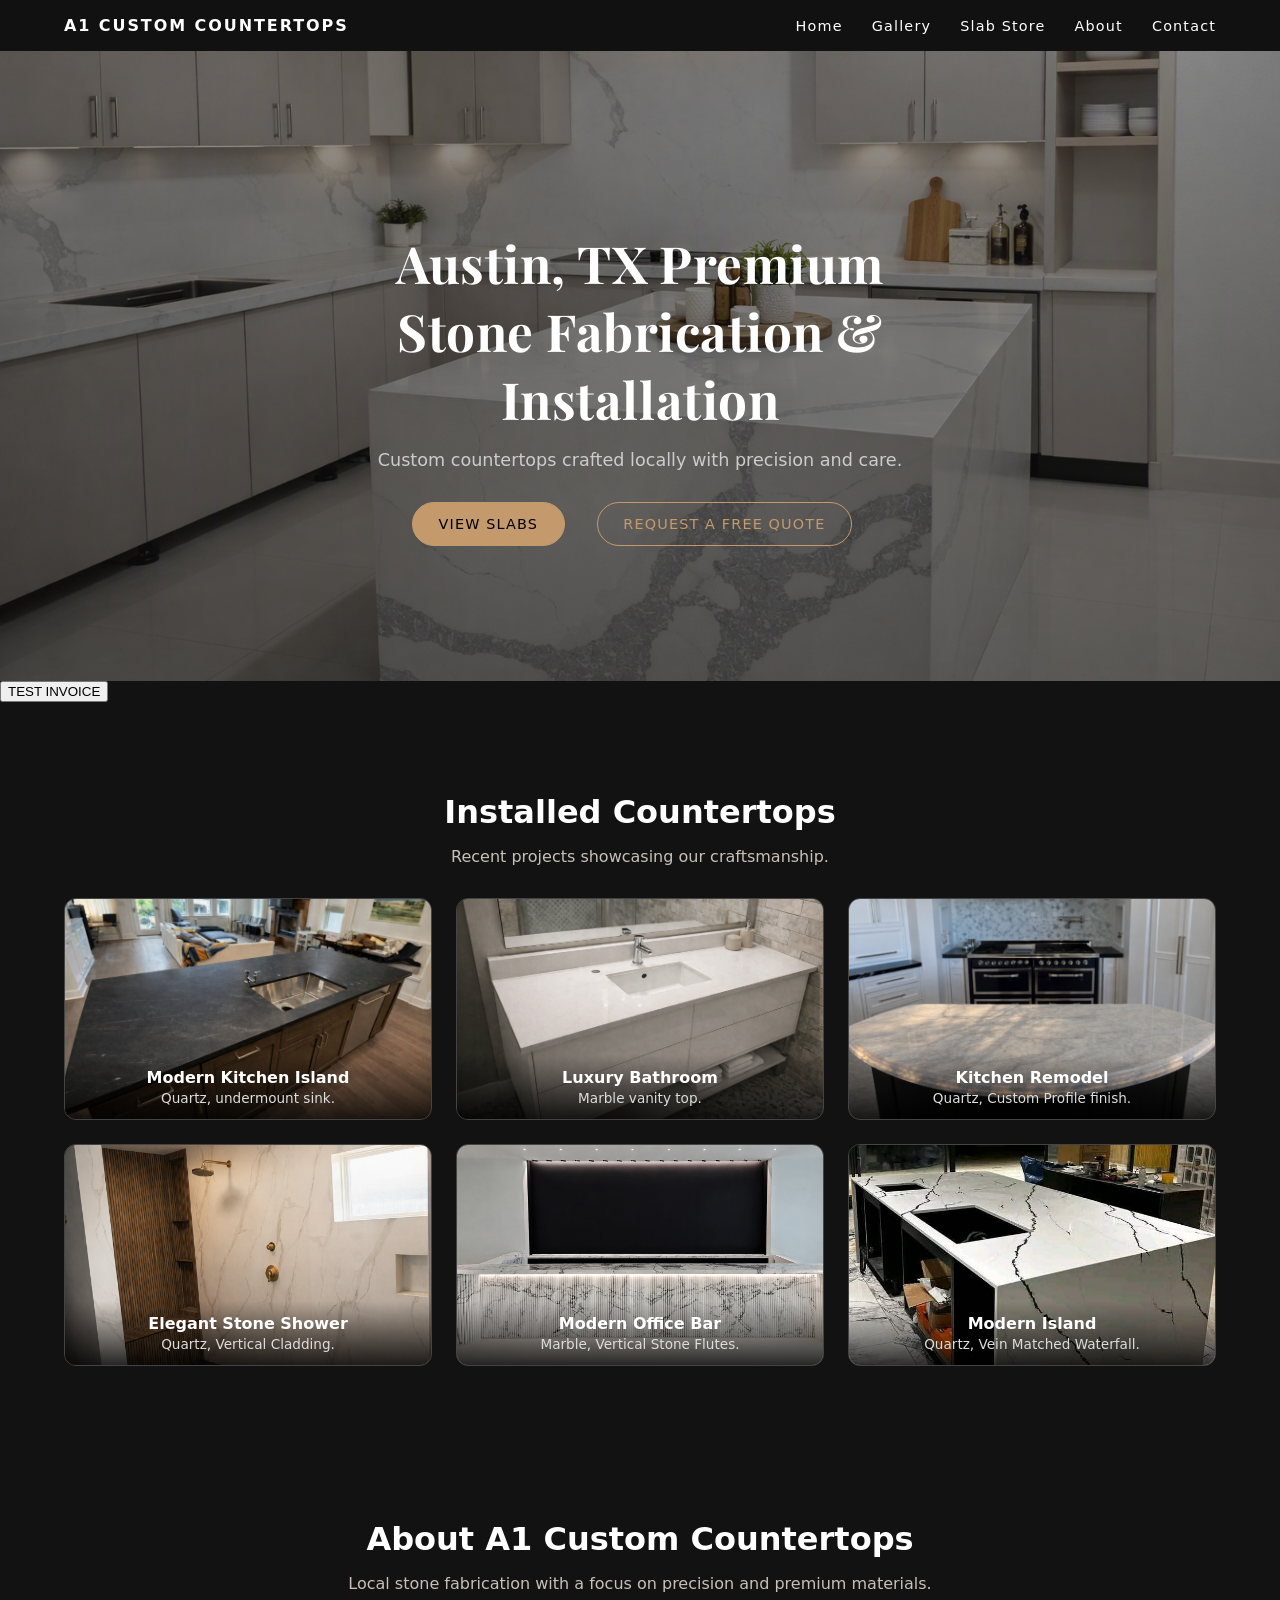
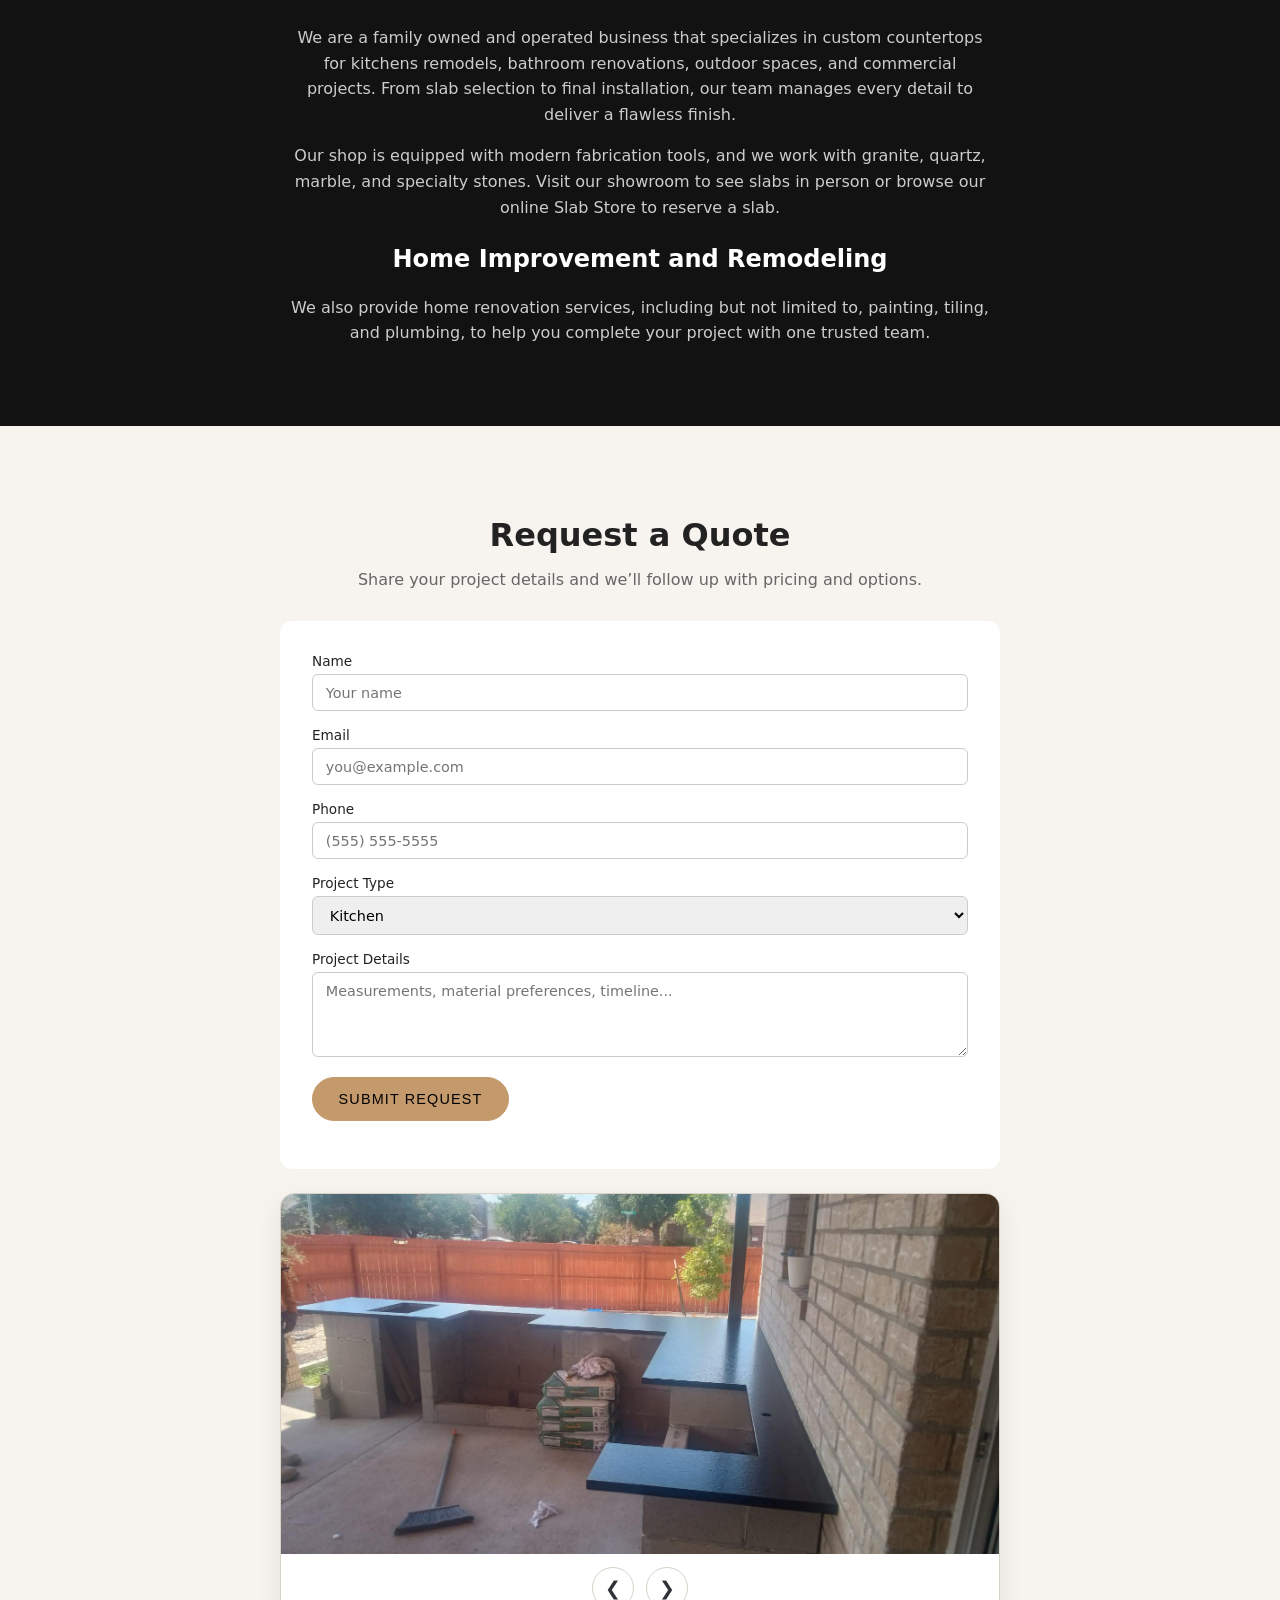
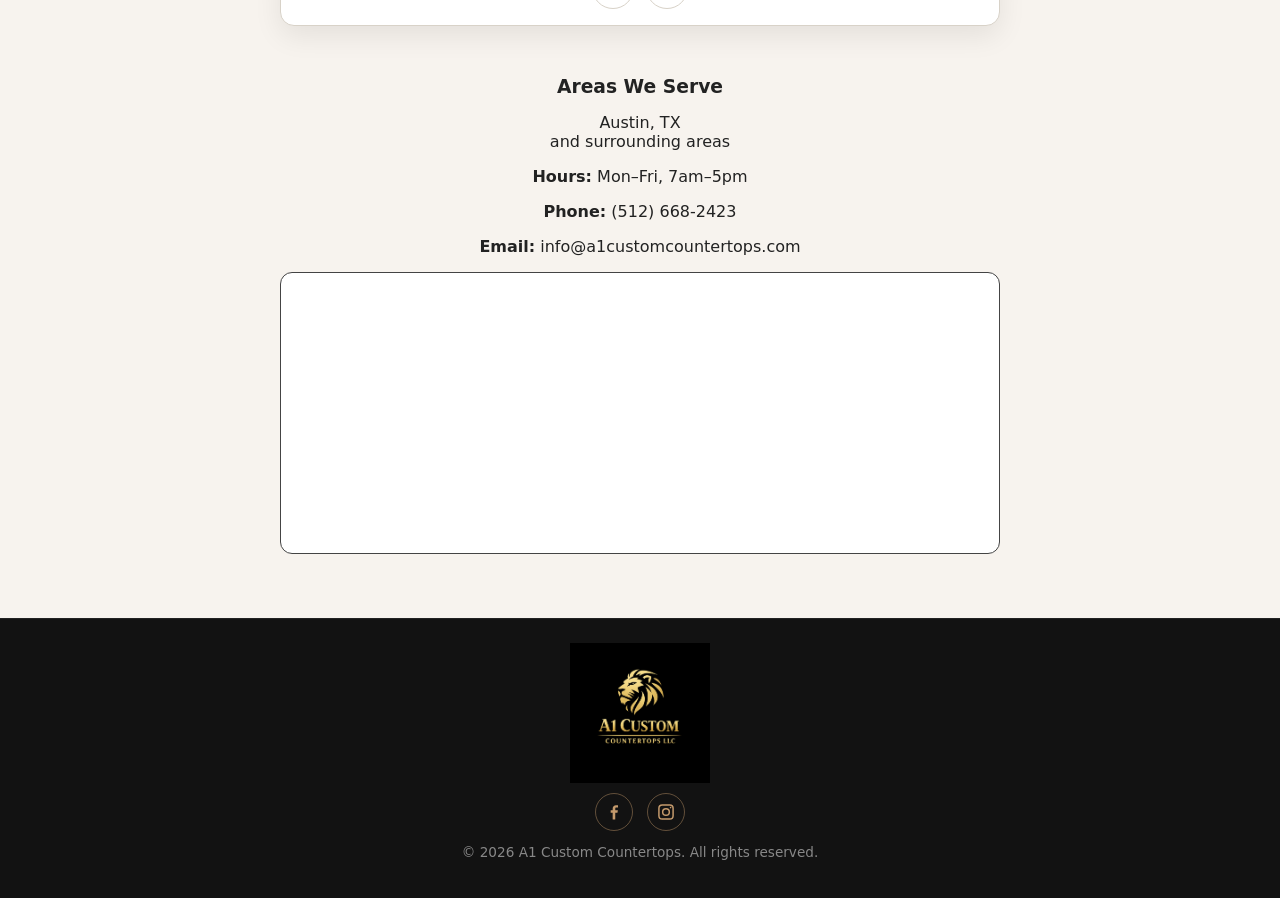
<file: index.html>
<!DOCTYPE html>

<html lang="en">

<head>

    <!-- Google tag (gtag.js) -->
<script async src="https://www.googletagmanager.com/gtag/js?id=G-6W2FTCPQ4C"></script>
<script>
  window.dataLayer = window.dataLayer || [];
  function gtag(){dataLayer.push(arguments);}
  gtag('js', new Date());

  gtag('config', 'G-6W2FTCPQ4C');
</script>

  <meta charset="UTF-8" />

  <title>Custom Countertops in Austin, TX and surrounding areas | A1 Custom Countertops</title>

  <meta name="viewport" content="width=device-width, initial-scale=1.0" />

  <meta name="description" content="Upgrade your Austin or West Austin Kitchen with custom marble, quartz and quartzite countertops. A1 Custom Countertops offers expert fabrication, installation and free quotes." />

  <link rel="preconnect" href="https://fonts.googleapis.com" />

  <link rel="preconnect" href="https://fonts.gstatic.com" crossorigin />

  <link href="https://fonts.googleapis.com/css2?family=Playfair+Display:wght@600;700&display=swap" rel="stylesheet" />

  <link rel="stylesheet" href="styles.css?v=20260824" />

  <script type="application/ld+json">

{

  "@context": "https://schema.org",

  "@type": "HomeAndConstructionBusiness",

  "name": "A1 Custom Countertops",

  "image": "https://a1customcountertopsllc.com/media/Logo.png",

  "url": "https://a1customcountertopsllc.com/",

  "telephone": "+1-512-668-2423",

  "email": "info@a1customcountertops.com",

  "address": {

    "@type": "PostalAddress",

    "streetAddress": "",

    "addressLocality": "Austin",

    "addressRegion": "TX",

    "postalCode": "78746",

    "addressCountry": "US"

  },

  "areaServed": {

    "@type": "City",

    "name": "Austin"

  },

  "openingHoursSpecification": {

    "@type": "OpeningHoursSpecification",

    "dayOfWeek": ["Monday","Tuesday","Wednesday","Thursday","Friday"],

    "opens": "07:00",

    "closes": "17:00"

  },

  "priceRange": "$$",

  "sameAs": [

    "https://share.google/hqin86h10AnTN3Nh5",

    "https://www.facebook.com/people/A1Countertops/61593001374099/#"

  ]

}

</script>

</head>

<body>

  <!-- Header -->

  <header class="site-header">

    <div class="logo">A1 Custom Countertops</div>

    <button class="nav-toggle" type="button" aria-expanded="false" aria-controls="primary-nav">

      <span class="nav-toggle-lines" aria-hidden="true"></span>

      <span class="nav-toggle-label">Menu</span>

    </button>

    <nav class="nav" id="primary-nav" aria-label="Primary">

      <a class="nav-link" href="#home">Home</a>

      <a class="nav-link" href="#gallery">Gallery</a>

      <a class="nav-link" href="store.html">Slab Store</a>

      <a class="nav-link" href="#about">About</a>

      <a class="nav-link" href="#contact">Contact</a>

      <a class="nav-link nav-social-only" href="#footer-social">Social Media</a>

    </nav>

  </header>

 

  <!-- Hero -->

  <section id="home" class="hero">

    <div class="hero-content">

      <h1>Austin, TX Premium Stone Fabrication & Installation</h1>

      <p>Custom countertops crafted locally with precision and care.</p>

      <div class="hero-actions">

        <a href="store.html" class="btn primary">View Slabs</a>

        <a href="#contact" class="btn secondary btn-glow">Request a Free Quote</a>

      </div>

    </div>

  </section>

 

  <!-- Gallery -->
    <a href="countertop-cost-calculator.html"><button>TEST INVOICE</button></a>

  <section id="gallery" class="section">

    <div class="section-header">

      <h2>Installed Countertops</h2>

      <p>Recent projects showcasing our craftsmanship.</p>

    </div>

    <div class="gallery-grid">

      

      <div class="gallery-item" data-category="kitchen">

        <img src="media/Stone-23.png" alt="Kitchen countertop" loading="lazy" decoding="async" width="1200" height="825" />

        <div class="gallery-info">

          <h3>Modern Kitchen Island</h3>

          <p>Quartz, undermount sink.</p>

        </div>

      </div>

      <div class="gallery-item" data-category="bathroom">

        <img src="media/Stone-24.png" alt="Bathroom countertop" loading="lazy" decoding="async" width="1200" height="825" />

        <div class="gallery-info">

          <h3>Luxury Bathroom</h3>

          <p>Marble vanity top.</p>

        </div>

      </div>

      <div class="gallery-item" data-category="outdoor">

        <img src="media/Stone-15.png" alt="Quartz, Custom Profile finish." loading="lazy" decoding="async" width="1200" height="825" />

        <div class="gallery-info">

          <h3>Kitchen Remodel</h3>

          <p>Quartz, Custom Profile finish.</p>

        </div>

      </div>

            <div class="gallery-item" data-category="outdoor">

        <img src="media/Stone-25.png" alt="Quartz, Vertical Cladding." loading="lazy" decoding="async" width="1200" height="825" />

        <div class="gallery-info">

          <h3>Elegant Stone Shower</h3>

          <p>Quartz, Vertical Cladding.</p>

        </div>

      </div>

            <div class="gallery-item" data-category="outdoor">

        <img src="media/Stone-6.png" alt="Marble, Vertical Stone Flutes." loading="lazy" decoding="async" width="1200" height="825" />

        <div class="gallery-info">

          <h3>Modern Office Bar</h3>

          <p>Marble, Vertical Stone Flutes.</p>

        </div>

      </div>

            <div class="gallery-item" data-category="outdoor">

        <img src="media/Stone-4.jpg" alt="Quartz, Vein Matched Waterfall." loading="lazy" decoding="async" width="1200" height="825" />

        <div class="gallery-info">

          <h3>Modern Island</h3>

          <p>Quartz, Vein Matched Waterfall.</p>

        </div>

      </div>

    </div>

  </section>

 

  <!-- About -->

  <section id="about" class="section">

    <div class="section-header">

      <h2>About A1 Custom Countertops</h2>

      <p>Local stone fabrication with a focus on precision and premium materials.</p>

    </div>

    <div class="about-content">

      <p>

        We are a family owned and operated business that specializes in custom countertops for kitchens remodels, bathroom renovations, outdoor spaces,

        and commercial projects. From slab selection to final installation, our team

        manages every detail to deliver a flawless finish.

      </p>

      <p>

        Our shop is equipped with modern fabrication tools, and we work with granite,

        quartz, marble, and specialty stones. Visit our showroom to see slabs in person

        or browse our online Slab Store to reserve a slab.

      </p>

      <h2>Home Improvement and Remodeling</h2>

      <p>

        We also provide home renovation services, including but not limited to, painting, tiling, and

        plumbing, to help you complete your project with one trusted team.

      </p>

    </div>

  </section>

 

  <!-- Contact / Quote -->

  <section id="contact" class="section section-light">

    <div class="section-header">

      <h2>Request a Quote</h2>

      <p>Share your project details and we’ll follow up with pricing and options.</p>

    </div>

    <div class="contact-grid">

      <form

        class="contact-form"

        id="quoteForm"

        data-endpoint="https://formspree.io/f/xojgrqar"

        method="POST"

      >

        <div class="form-row">

          <label for="name">Name</label>

          <input id="name" name="name" type="text" placeholder="Your name" required />

        </div>

        <div class="form-row">

          <label for="email">Email</label>

          <input id="email" name="email" type="email" placeholder="you@example.com" required />

        </div>

        <div class="form-row">

          <label for="phone">Phone</label>

          <input id="phone" name="phone" type="tel" placeholder="(555) 555‑5555" required />

        </div>

        <div class="form-row">

          <label for="projectType">Project Type</label>

          <select id="projectType" name="projectType" required>

            <option>Kitchen</option>

            <option>Bathroom</option>

            <option>Outdoor</option>

            <option>Commercial</option>

            <option>Other</option>

          </select>

        </div>

        <div class="form-row">

          <label for="details">Project Details</label>

          <textarea id="details" name="details" rows="4" placeholder="Measurements, material preferences, timeline..." required></textarea>

        </div>

        <button type="submit" class="btn primary">Submit Request</button>

        <p id="quoteStatus" class="form-status" role="status" aria-live="polite"></p>

      </form>

      <section class="contact-carousel" aria-label="Project showcase carousel">

        <div class="carousel-shell" data-carousel>

          <div class="carousel-window">

            <div class="carousel-track" data-carousel-track>

              <figure class="carousel-slide"><img src="media/Caru-1.jpg" alt="Project image 1" loading="lazy" decoding="async" /></figure>
              <figure class="carousel-slide"><img src="media/Caru-2.jpg" alt="Project image 2" loading="lazy" decoding="async" /></figure>
              <figure class="carousel-slide"><img src="media/Caru-3.jpg" alt="Project image 3" loading="lazy" decoding="async" /></figure>
              <figure class="carousel-slide"><img src="media/Caru-4.jpg" alt="Project image 4" loading="lazy" decoding="async" /></figure>
              <figure class="carousel-slide"><img src="media/Caru-5.jpg" alt="Project image 5" loading="lazy" decoding="async" /></figure>
              <figure class="carousel-slide"><img src="media/Caru-6.jpg" alt="Project image 6" loading="lazy" decoding="async" /></figure>
              <figure class="carousel-slide"><img src="media/Caru-7.jpg" alt="Project image 7" loading="lazy" decoding="async" /></figure>
              <figure class="carousel-slide"><img src="media/Caru-8.jpg" alt="Project image 8" loading="lazy" decoding="async" /></figure>
              <figure class="carousel-slide"><img src="media/Caru-9.jpg" alt="Project image 9" loading="lazy" decoding="async" /></figure>
              <figure class="carousel-slide"><img src="media/Caru-10.jpg" alt="Project image 10" loading="lazy" decoding="async" /></figure>
              <figure class="carousel-slide"><img src="media/Caru-11.jpg" alt="Project image 11" loading="lazy" decoding="async" /></figure>
              <figure class="carousel-slide"><img src="media/Caru-12.jpg" alt="Project image 12" loading="lazy" decoding="async" /></figure>
              <figure class="carousel-slide"><img src="media/Caru-13.jpg" alt="Project image 13" loading="lazy" decoding="async" /></figure>

            </div>

          </div>

          <div class="carousel-controls" aria-label="Carousel controls">
            <button class="carousel-btn" type="button" data-carousel-prev aria-label="Previous image">&#10094;</button>
            <button class="carousel-btn" type="button" data-carousel-next aria-label="Next image">&#10095;</button>
          </div>

        </div>

      </section>

      <div class="contact-info">

        <h3>Areas We Serve</h3>

        <p>Austin, TX<br />and surrounding areas</p>

        <p><strong>Hours:</strong> Mon–Fri, 7am–5pm</p>

        <p><strong>Phone:</strong> (512) 668‑2423</p>

        <p><strong>Email:</strong> info@a1customcountertops.com</p>

        <div class="contact-map" aria-label="Map of Austin, Texas">
          <iframe
            title="Austin, Texas map"
            src="https://maps.google.com/maps?q=Austin%2C%20TX&t=&z=11&ie=UTF8&iwloc=&output=embed"
            loading="lazy"
            referrerpolicy="no-referrer-when-downgrade"
          ></iframe>
        </div>

      </div>

    </div>

  </section>

 

  <!-- Footer -->

  <footer class="site-footer">

    <div class="footer-logo">
      <img src="media/Logo.png" alt="A1 Custom Countertops logo" width="140" loading="lazy" decoding="async" />
    </div>

    <div id="footer-social" class="footer-social" aria-label="Social media links">
      <a class="social-link" href="https://www.facebook.com/profile.php?id=61593001374099" target="_blank" rel="noopener noreferrer" aria-label="Facebook">
        <svg viewBox="0 0 24 24" aria-hidden="true" focusable="false"><path fill="currentColor" d="M13.5 21v-8h2.7l.4-3h-3.1V8.1c0-.9.3-1.5 1.6-1.5h1.7V4a22 22 0 0 0-2.4-.1c-2.4 0-4 1.5-4 4.1V10H8v3h2.4v8h3.1Z" /></svg>
      </a>
      <a class="social-link" href="https://www.instagram.com/a1customcountertops/" target="_blank" rel="noopener noreferrer" aria-label="Instagram">
        <svg viewBox="0 0 24 24" aria-hidden="true" focusable="false"><rect x="3.5" y="3.5" width="17" height="17" rx="4" fill="none" stroke="currentColor" stroke-width="1.8" /><circle cx="12" cy="12" r="4" fill="none" stroke="currentColor" stroke-width="1.8" /><circle cx="17.5" cy="6.7" r="1" fill="currentColor" /></svg>
      </a>
    </div>

    <p>© <span id="year"></span> A1 Custom Countertops. All rights reserved.</p>

  </footer>

 

  <script src="script.js"></script>

</body>

</html>
</file>
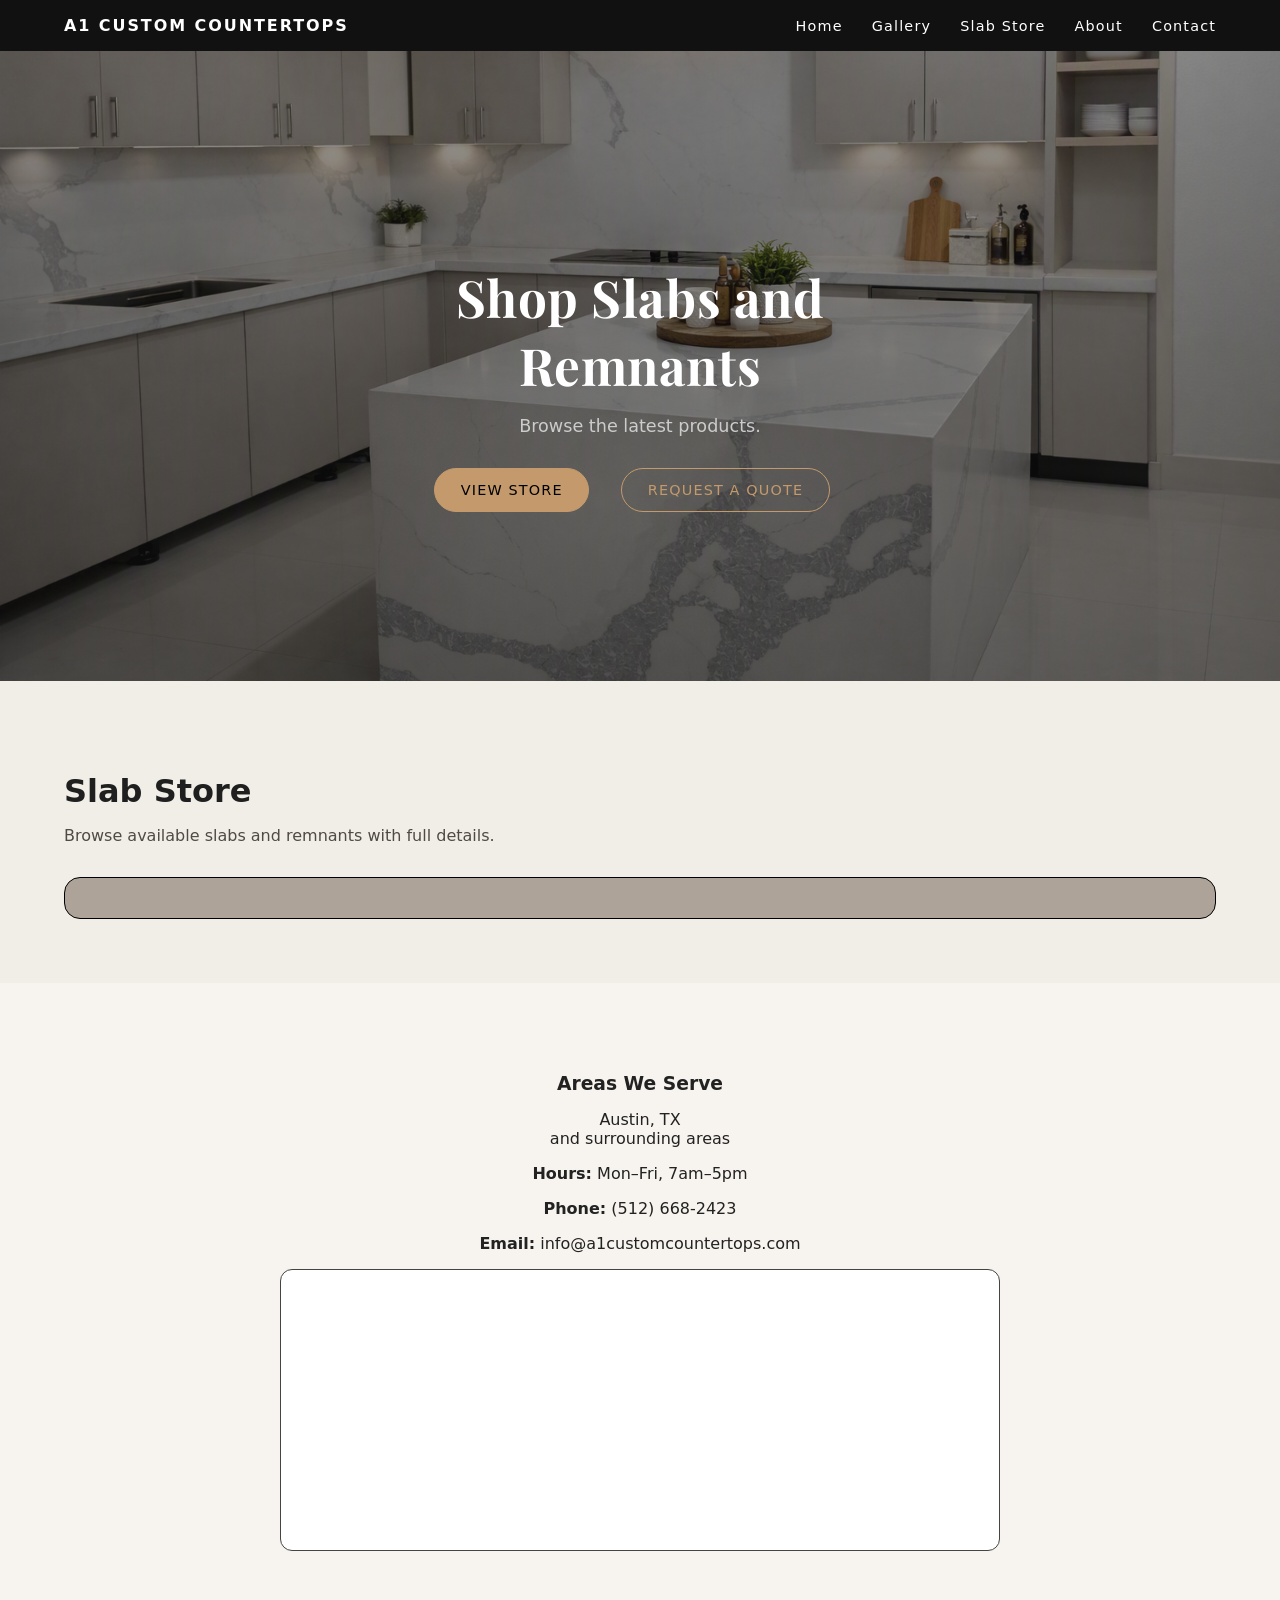
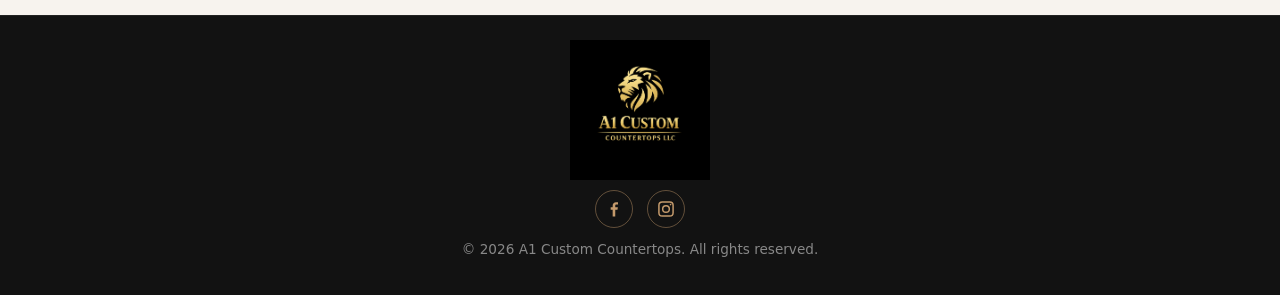
<file: store.html>
<!DOCTYPE html>

<html lang="en">

<head>

  <!-- Google tag (gtag.js) -->
<script async src="https://www.googletagmanager.com/gtag/js?id=G-6W2FTCPQ4C"></script>
<script>
  window.dataLayer = window.dataLayer || [];
  function gtag(){dataLayer.push(arguments);}
  gtag('js', new Date());

  gtag('config', 'G-6W2FTCPQ4C');
</script>

  <meta charset="UTF-8" />

  <title>Austin TX Slab Store</title>

  <meta name="viewport" content="width=device-width, initial-scale=1.0" />

  <meta name="description" content="Browse current stone slab inventory in Austin, including natural stone, quartz and marble slabs. Explore available colors and styles, then buy your perfect slab." />

  <link rel="preconnect" href="https://fonts.googleapis.com" />

  <link rel="preconnect" href="https://fonts.gstatic.com" crossorigin />

  <link href="https://fonts.googleapis.com/css2?family=Playfair+Display:wght@600;700&display=swap" rel="stylesheet" />

  <link rel="stylesheet" href="styles.css?v=20260824" />

</head>

<body>

  <header class="site-header">

    <div class="logo">A1 Custom Countertops</div>

    <button class="nav-toggle" type="button" aria-expanded="false" aria-controls="primary-nav">

      <span class="nav-toggle-lines" aria-hidden="true"></span>

      <span class="nav-toggle-label">Menu</span>

    </button>

    <nav class="nav" id="primary-nav" aria-label="Primary">

      <a class="nav-link" href="index.html#home">Home</a>

      <a class="nav-link" href="index.html#gallery">Gallery</a>

      <a class="nav-link" href="store.html">Slab Store</a>

      <a class="nav-link" href="index.html#about">About</a>

      <a class="nav-link" href="index.html#contact">Contact</a>

      <a class="nav-link nav-social-only" href="#footer-social">Social Media</a>

    </nav>

  </header>

  <section class="hero">

    <div class="hero-content">

      <h1>Shop Slabs and Remnants</h1>

      <p>Browse the latest products.</p>

      <div class="hero-actions">

        <a href="#store-embed" class="btn primary">View Store</a>

        <a href="index.html#contact" class="btn secondary btn-glow">Request a Quote</a>

      </div>

    </div>

  </section>

  <section id="store-embed" class="section section-dark">

    <div class="section-header">

      <h2>Slab Store</h2>

      <p>Browse available slabs and remnants with full details.</p>

    </div>

    <div class="store-embed">
      <div id="my-store-139808512"></div>
      <div>
        <script data-cfasync="false" type="text/javascript" src="https://app.ecwid.com/script.js?139808512&data_platform=code&data_date=2026-07-25" charset="utf-8"></script><script type="text/javascript"> xProductBrowser("categoriesPerRow=3","views=grid(20,3) list(60) table(60)","categoryView=grid","searchView=list","id=my-store-139808512");</script>
      </div>
    </div>

  </section>

  <section class="section section-light">

    <div class="contact-info">

      <h3>Areas We Serve</h3>

      <p>Austin, TX<br />and surrounding areas</p>

      <p><strong>Hours:</strong> Mon–Fri, 7am–5pm</p>

      <p><strong>Phone:</strong> (512) 668‑2423</p>

      <p><strong>Email:</strong> info@a1customcountertops.com</p>

      <div class="contact-map" aria-label="Map of Austin, Texas">
        <iframe
          title="Austin, Texas map"
          src="https://maps.google.com/maps?q=Austin%2C%20TX&t=&z=11&ie=UTF8&iwloc=&output=embed"
          loading="lazy"
          referrerpolicy="no-referrer-when-downgrade"
        ></iframe>
      </div>

    </div>

  </section>

  <footer class="site-footer">

    <div class="footer-logo">
      <img src="media/Logo.png" alt="A1 Custom Countertops logo" width="140" loading="lazy" decoding="async" />
    </div>

    <div id="footer-social" class="footer-social" aria-label="Social media links">
      <a class="social-link" href="https://www.facebook.com/profile.php?id=61593001374099" target="_blank" rel="noopener noreferrer" aria-label="Facebook">
        <svg viewBox="0 0 24 24" aria-hidden="true" focusable="false"><path fill="currentColor" d="M13.5 21v-8h2.7l.4-3h-3.1V8.1c0-.9.3-1.5 1.6-1.5h1.7V4a22 22 0 0 0-2.4-.1c-2.4 0-4 1.5-4 4.1V10H8v3h2.4v8h3.1Z" /></svg>
      </a>
      <a class="social-link" href="https://www.instagram.com/a1customcountertops/" target="_blank" rel="noopener noreferrer" aria-label="Instagram">
        <svg viewBox="0 0 24 24" aria-hidden="true" focusable="false"><rect x="3.5" y="3.5" width="17" height="17" rx="4" fill="none" stroke="currentColor" stroke-width="1.8" /><circle cx="12" cy="12" r="4" fill="none" stroke="currentColor" stroke-width="1.8" /><circle cx="17.5" cy="6.7" r="1" fill="currentColor" /></svg>
      </a>
    </div>

    <p>© <span id="year"></span> A1 Custom Countertops. All rights reserved.</p>

  </footer>

  <script src="script.js"></script>

</body>

</html>
</file>
<file: styles.css>
:root {

  --bg-dark: #1a1a1a;

  --bg-light: #f7f3ee;

  --bg-section: #242424;

  --text-main: #ffffff;

  --text-dark: #222222;

  --accent: #c49a6c;

  --border-soft: #444444;

  --font-main: "Inter", system-ui, -apple-system, BlinkMacSystemFont, "Segoe UI",

    sans-serif;

}

 

*,

*::before,

*::after {

  box-sizing: border-box;

}

 

body {

  margin: 0;

  font-family: var(--font-main);

  background-color: #121212;

  color: var(--text-main);

}

 

/* Header */

 

.site-header {

  position: sticky;

  top: 0;

  z-index: 10;

  display: flex;

  justify-content: space-between;

  align-items: center;

  padding: 1rem 5vw;

  background-color: rgba(18, 18, 18, 0.9);

  backdrop-filter: blur(10px);

  gap: 1rem;

}

 

.logo {

  font-weight: 700;

  letter-spacing: 0.12em;

  text-transform: uppercase;

}

 

.nav a {

  margin-left: 1.5rem;

  text-decoration: none;
  color: var(--text-main);

  font-size: 0.9rem;

  letter-spacing: 0.08em;
}
 

.nav a:hover {

  color: var(--accent);

}

.nav-toggle {

  display: none;

  align-items: center;

  gap: 0.55rem;

  border: 1px solid rgba(196, 154, 108, 0.45);

  background: linear-gradient(180deg, rgba(255, 255, 255, 0.08), rgba(255, 255, 255, 0.03));

  color: var(--text-main);

  border-radius: 999px;

  padding: 0.65rem 1rem;

  cursor: pointer;

  box-shadow: 0 10px 24px rgba(0, 0, 0, 0.18);

}

.nav-toggle:hover {

  border-color: var(--accent);

  transform: translateY(-1px);

}

.nav-toggle-lines {

  width: 18px;

  height: 12px;

  position: relative;

  display: inline-block;

}

.nav-toggle-lines::before,
.nav-toggle-lines::after,
.nav-toggle-lines {

  background: transparent;

}

.nav-toggle-lines::before,
.nav-toggle-lines::after {

  content: "";

  position: absolute;

  left: 0;

  width: 18px;

  height: 2px;

  border-radius: 999px;

  background: var(--accent);

  box-shadow: 0 0 0 1px rgba(0, 0, 0, 0.08);

}

.nav-toggle-lines::before {

  top: 0;

  box-shadow: 0 5px 0 0 var(--accent), 0 10px 0 0 var(--accent);

}

.nav-toggle-lines::after {

  display: none;

}

.nav-toggle-label {

  font-size: 0.78rem;

  letter-spacing: 0.12em;

  text-transform: uppercase;

}

 

/* Hero */

 

.hero {

  min-height: 70vh;

  display: flex;

  justify-content: center;

  align-items: center;

  padding: 4rem 5vw;

  background: linear-gradient(rgba(18, 18, 18, 0.45), rgba(18, 18, 18, 0.6)), url("media/Hero.png");
  background-position: center;
  background-repeat: no-repeat;
  background-size: cover;

}

 

.hero-content {

  max-width: 600px;

  margin-inline: auto;

  text-align: center;

}

 

.hero h1 {

  font-family: "Playfair Display", Georgia, serif;

  font-size: 3.2rem;

  font-weight: 700;

  letter-spacing: 0.01em;

  margin-bottom: 1rem;

}

 

.hero p {

  font-size: 1.1rem;

  color: #cccccc;

  margin-bottom: 2rem;

}

 

.hero-actions .btn {

  margin-right: 1rem;
}

.hero-actions {

  display: flex;

  justify-content: center;

  flex-wrap: wrap;

  gap: 1rem;
}

 

/* Buttons */

 

.btn {

  display: inline-block;

  padding: 0.8rem 1.6rem;

  border-radius: 999px;

  border: 1px solid var(--accent);

  font-size: 0.9rem;

  text-transform: uppercase;

  letter-spacing: 0.08em;

  text-decoration: none;

  cursor: pointer;

}

 

.btn.primary {

  background-color: var(--accent);

  color: #000000;

}

 

.btn.secondary {

  background-color: transparent;

  color: var(--accent);

}

 

.btn:hover {

  opacity: 0.9;

}

.btn-glow {

  position: relative;

  overflow: hidden;

  z-index: 0;

}

.btn-glow::before {

  content: "";

  position: absolute;

  top: 0;

  bottom: 0;

  left: -60%;

  width: 45%;

  background: linear-gradient(120deg, transparent, rgba(196, 154, 108, 0.65), transparent);

  filter: blur(6px);

  z-index: -1;

  animation: btn-glow-sweep 3.2s ease-in-out infinite;

}

@keyframes btn-glow-sweep {

  0% {

    left: -60%;

  }

  100% {

    left: 130%;

  }

}

 

/* Sections */

 

.section {

  padding: 4rem 5vw;

}

 

.section-dark {

  background-color: var(--bg-section);

}

 

.section-light {

  background-color: var(--bg-light);

  color: var(--text-dark);

}

#store-embed {
  background-color: #f1eee8;
  color: #1f1f1f;
}

#store-embed .section-header h2 {
  color: #1f1f1f;
}

#store-embed .section-header p {
  color: #4f4a43;
}

#store-embed .store-embed {
  background: #ada399;
  border: 1px solid #000000;
}

 

.section-header {

  max-width: 600px;

  margin-bottom: 2rem;

}

 

.section-header h2 {

  font-size: 2rem;

  margin-bottom: 0.5rem;

  

}

 
.about-content h2 {
  
  font-size: 1.5rem;

  margin-bottom: 0.5rem;

  color: white;

}

.section-header p {

  color: #c9c1b8;

}

 

.section-light .section-header p {

  color: #666666;

}

 

/* Gallery */

 

.filters {

  margin-bottom: 1.5rem;

}

 

.filter-btn {

  padding: 0.5rem 1rem;

  margin-right: 0.5rem;

  border-radius: 999px;

  border: 1px solid var(--border-soft);

  background-color: transparent;

  color: var(--text-main);

  cursor: pointer;

  font-size: 0.8rem;

  text-transform: uppercase;

  letter-spacing: 0.08em;

}

 

.filter-btn.active,

.filter-btn:hover {

  border-color: var(--accent);

  color: var(--accent);

}

 

.gallery-grid {

  display: grid;

  grid-template-columns: repeat(3, minmax(0, 1fr));

  gap: 1.5rem;

}

@media (max-width: 1024px) {
  .gallery-grid {
    grid-template-columns: repeat(2, minmax(0, 1fr));
  }
}

 

.gallery-item {

  position: relative;

  overflow: hidden;

  border-radius: 12px;

  border: 1px solid var(--border-soft);

}

 

.gallery-item img {

  width: 100%;

  display: block;

  object-fit: cover;

  height: 220px;

}

 

.gallery-info {

  position: absolute;

  bottom: 0;

  left: 0;

  right: 0;

  padding: 0.8rem 1rem;

  background: linear-gradient(to top, rgba(0, 0, 0, 0.8), transparent);

}

 

.gallery-info h3 {

  margin: 0;

  font-size: 1rem;

}

 

.gallery-info p {

  margin: 0.2rem 0 0;

  font-size: 0.85rem;

  color: #dddddd;

}

 

/* Store */

 

.store-controls {

  display: flex;

  flex-wrap: wrap;

  gap: 1rem;

  margin-bottom: 2rem;

}

 

.store-controls input,

.store-controls select {

  padding: 0.7rem 1rem;

  border-radius: 999px;

  border: 1px solid var(--border-soft);

  background-color: #1a1a1a;

  color: var(--text-main);

  min-width: 220px;

}

.store-embed {
  border: 1px solid var(--border-soft);
  border-radius: 16px;
  background: rgba(255, 255, 255, 0.02);
  padding: 1.25rem;
}

.ecwid-embed-placeholder {
  min-height: 320px;
  display: grid;
  place-items: center;
  text-align: center;
  color: #cfc7bd;
  border: 1px dashed var(--border-soft);
  border-radius: 12px;
  padding: 2rem;
}

.ecwid-embed-placeholder p {
  margin: 0;

}

 

.slab-grid {

  display: grid;

  grid-template-columns: repeat(auto-fit, minmax(260px, 1fr));

  gap: 1.5rem;

}

 

.slab-card {

  border-radius: 12px;

  border: 1px solid var(--border-soft);

  overflow: hidden;

  background-color: #1a1a1a;

  display: flex;

  flex-direction: column;

}

 

.slab-card img {

  width: 100%;

  height: 180px;

  object-fit: cover;

}

 

.slab-body {

  padding: 1rem;

}

 

.slab-title {

  font-size: 1rem;

  margin-bottom: 0.3rem;

}

 

.slab-meta {

  font-size: 0.85rem;

  color: #bbbbbb;

  margin-bottom: 0.5rem;

}

 

.slab-meta span {

  display: inline-block;

  margin-right: 0.5rem;

}

 

.slab-price {

  font-weight: 600;

  margin-bottom: 0.5rem;

}

 

.slab-actions {

  padding: 0 1rem 1rem;

}

 

/* About */

 

.about-content {

  max-width: 700px;

  line-height: 1.6;

  color: #cccccc;

}

#gallery .section-header,
#about .section-header {
  margin-inline: auto;
  text-align: center;
}

#gallery .filters {
  display: flex;
  justify-content: center;
  flex-wrap: wrap;
  gap: 0.5rem;
}

#gallery .filter-btn {
  margin-right: 0;
}

#gallery .gallery-info,
#about .about-content {
  text-align: center;
}

#about .about-content {
  margin-inline: auto;
}

 

/* Contact */

 

.contact-grid {

  display: grid;

  grid-template-columns: 1fr;

  gap: 1.5rem;

  justify-items: center;

}

 

.contact-form {

  width: min(100%, 720px);

  background-color: #ffffff;

  color: #222222;

  padding: 2rem;

  border-radius: 12px;

}

 

.contact-form .form-row {

  margin-bottom: 1rem;

}

 

.contact-form label {

  display: block;

  font-size: 0.85rem;

  margin-bottom: 0.3rem;

}

 

.contact-form input,

.contact-form select,

.contact-form textarea {

  width: 100%;

  padding: 0.6rem 0.8rem;

  border-radius: 6px;

  border: 1px solid #cccccc;

  font-family: var(--font-main);

  font-size: 0.9rem;

}

 

.contact-info {

  width: min(100%, 720px);

  margin-inline: auto;

  padding: 0.5rem 0 0;

  text-align: center;

}

.contact-info h3 {

  margin-bottom: 0.5rem;

}

.contact-carousel {
  width: min(100%, 720px);
}

.carousel-shell {
  border: 1px solid #d8d2c8;
  border-radius: 14px;
  overflow: hidden;
  background: #ffffff;
  box-shadow: 0 10px 28px rgba(0, 0, 0, 0.08);
}

.carousel-window {
  overflow: hidden;
}

.carousel-track {
  display: flex;
  transition: transform 420ms ease;
}

.carousel-slide {
  min-width: 100%;
  margin: 0;
}

.carousel-slide img {
  width: 100%;
  height: min(52vw, 360px);
  object-fit: cover;
  display: block;
}

.carousel-controls {
  display: flex;
  justify-content: center;
  gap: 0.75rem;
  padding: 0.85rem 0.9rem 0.95rem;
}

.carousel-btn {
  width: 42px;
  height: 42px;
  border: 1px solid #d8d2c8;
  border-radius: 999px;
  background: #ffffff;
  color: #2f3339;
  display: grid;
  place-items: center;
  cursor: pointer;
  font-size: 1.2rem;
  line-height: 1;
  transition: background-color 180ms ease, color 180ms ease, border-color 180ms ease;
}

.carousel-btn:hover {
  background: #1f2329;
  color: #ffffff;
  border-color: #1f2329;
}

#contact .section-header {
  margin-inline: auto;
  text-align: center;
}

.contact-map {
  margin-top: 1rem;
  border: 1px solid var(--border-soft);
  border-radius: 12px;
  overflow: hidden;
  background: #ffffff;
}

.contact-map iframe {
  display: block;
  width: 100%;
  min-height: 280px;
  border: 0;
}

 

/* Footer */

 

.site-footer {

  padding: 1.5rem 5vw;

  text-align: center;

  font-size: 0.85rem;

  color: #888888;

  border-top: 1px solid #222222;

}

.footer-logo {
  margin-bottom: 0.6rem;
}

.footer-social {
  display: flex;
  justify-content: center;
  gap: 0.9rem;
  margin-bottom: 0.8rem;
}

.social-link {
  display: inline-flex;
  align-items: center;
  justify-content: center;
  width: 38px;
  height: 38px;
  border-radius: 999px;
  border: 1px solid rgba(196, 154, 108, 0.45);
  color: var(--accent);
  transition: background-color 180ms ease, color 180ms ease, border-color 180ms ease;
}

.social-link svg {
  width: 20px;
  height: 20px;
}

.social-link:hover {
  background-color: var(--accent);
  color: #000000;
  border-color: var(--accent);
}

.nav-social-only {
  display: none;
}

.footer-logo img {
  display: block;
  margin-inline: auto;
  width: 140px !important;
  max-width: 45vw;
  max-height: 160px !important;
  height: auto;
}

 

/* Responsive */

 

@media (max-width: 768px) {

  .site-header {

    position: sticky;

    align-items: flex-start;

    flex-wrap: wrap;

  }

  .nav-toggle {

    display: inline-flex;

    margin-left: auto;

  }

  .nav {

    width: 100%;

    display: grid;

    gap: 0.5rem;

    max-height: 0;

    overflow: hidden;

    opacity: 0;

    transform: translateY(-0.35rem);

    transition: max-height 220ms ease, opacity 220ms ease, transform 220ms ease;

  }

  .site-header.nav-open .nav {

    max-height: 320px;

    opacity: 1;

    transform: translateY(0);

    padding-top: 0.5rem;

  }

  .nav a {

    margin-left: 0;

    padding: 0.75rem 0;

    border-top: 1px solid rgba(255, 255, 255, 0.08);

    font-size: 0.9rem;

  }

  .nav-social-only {
    display: block;
  }

  .hero {

    padding-top: 6rem;

  }

 

  .hero h1 {

    font-size: 2.3rem;

  }

  .gallery-grid {

    grid-template-columns: 1fr;

  }

 

  .contact-grid {

    grid-template-columns: 1fr;

  }

  .contact-carousel {
    width: 100%;
  }

  .carousel-slide img {
    height: min(66vw, 260px);
  }

  .carousel-btn {
    width: 36px;
    height: 36px;
    font-size: 1rem;
  }

  .carousel-controls {
    display: none;
  }

 

}
</file>
